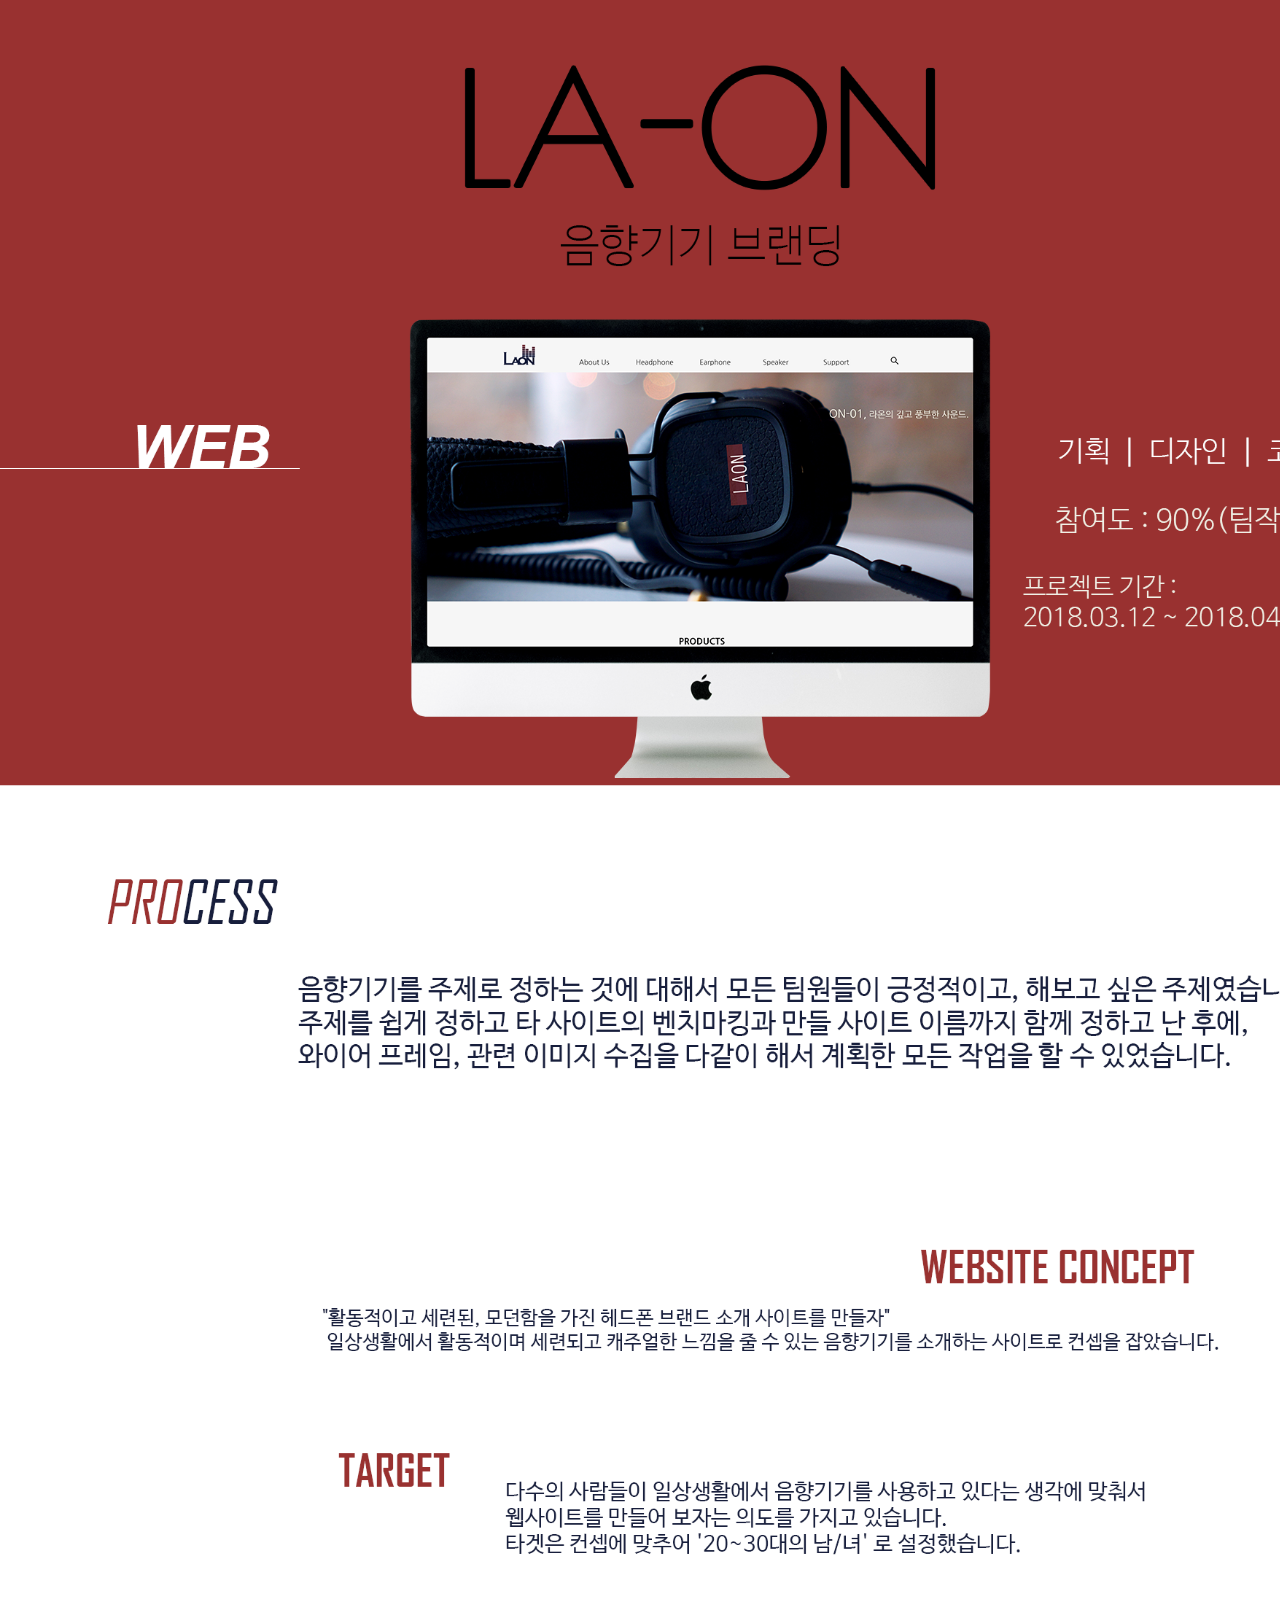
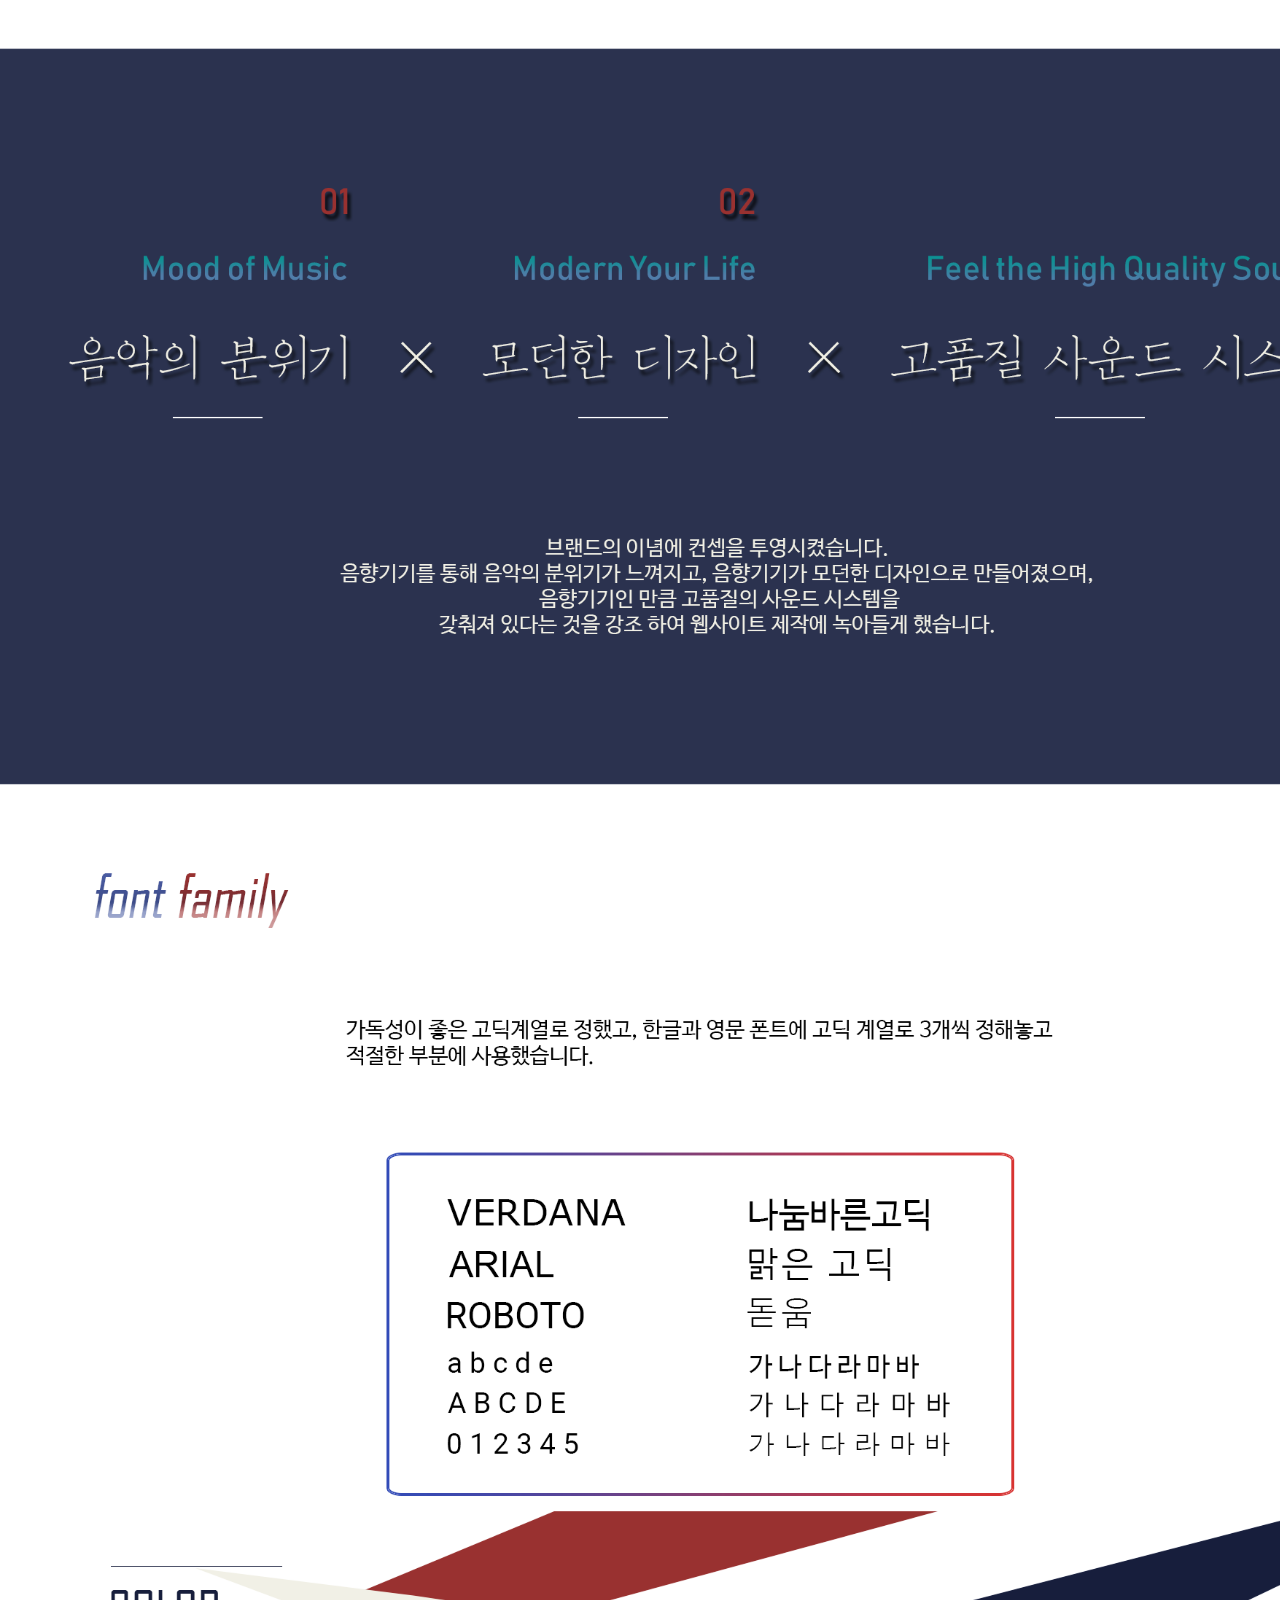
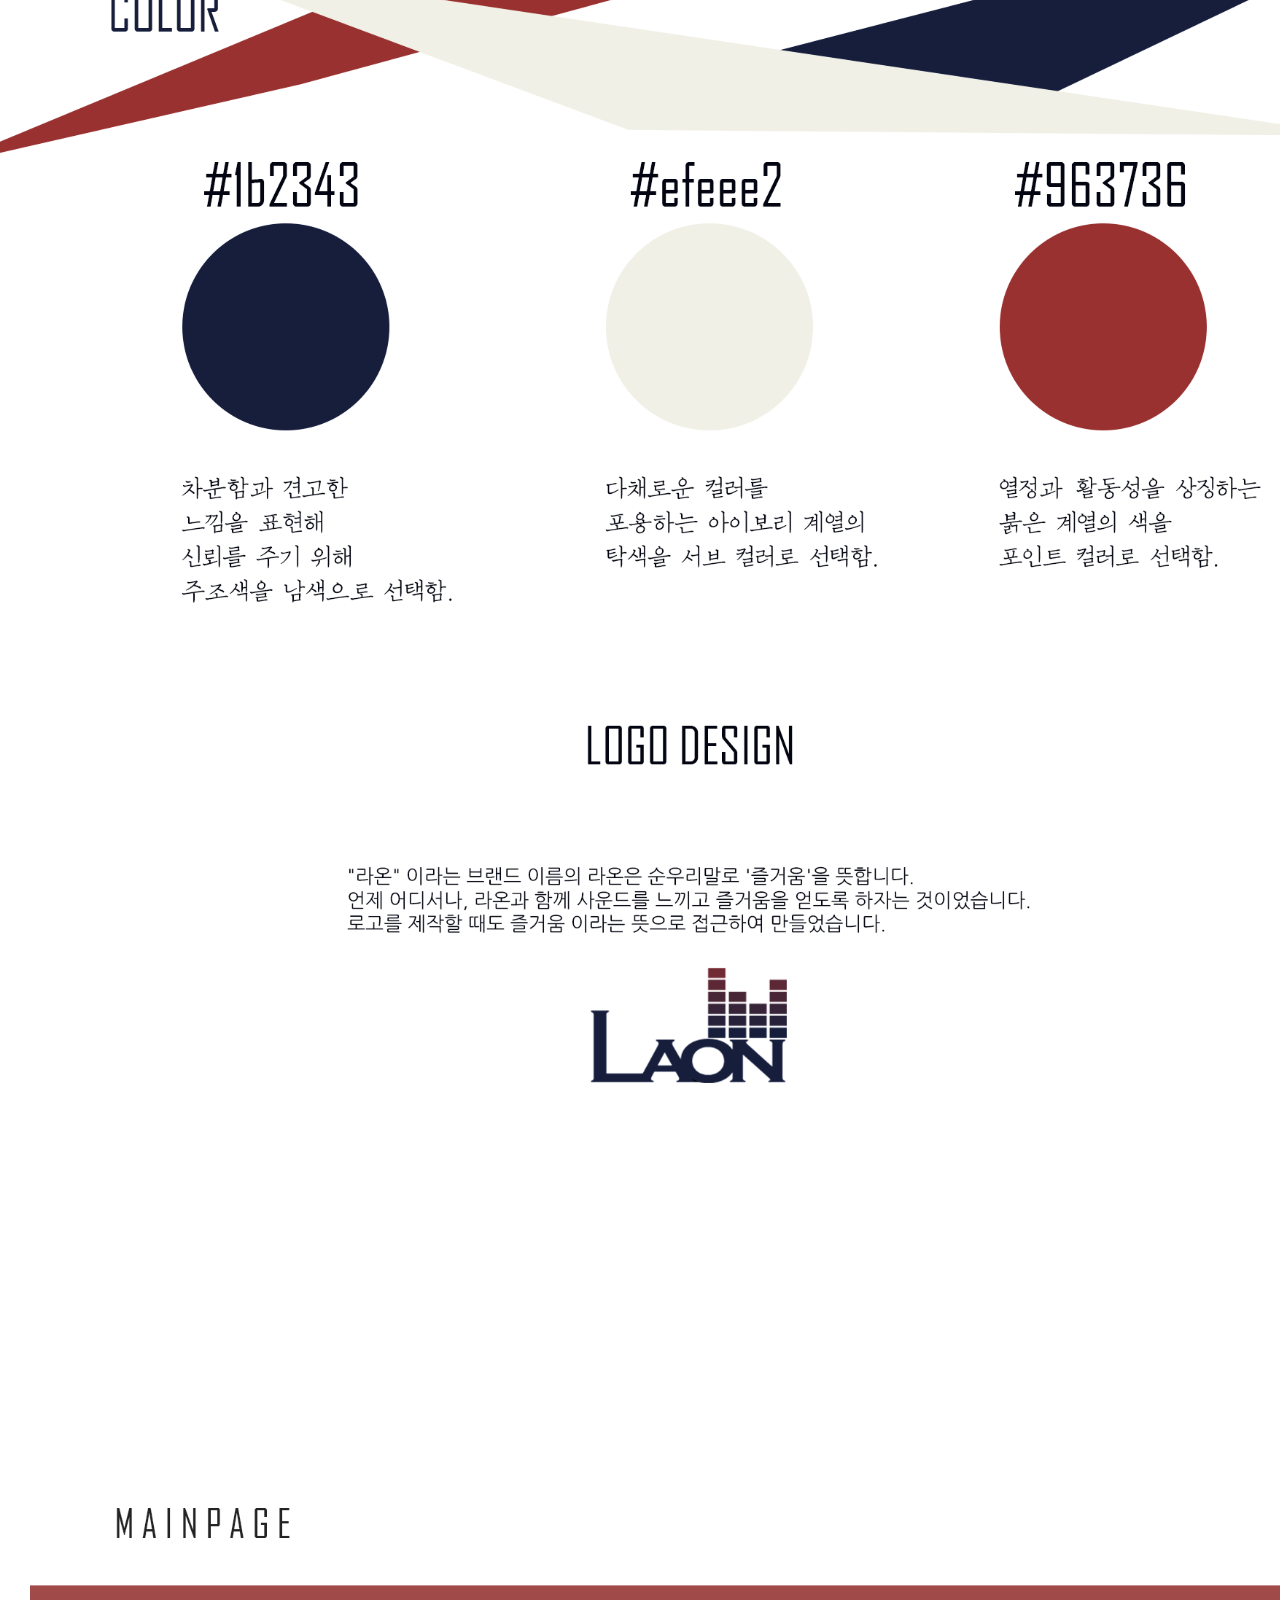
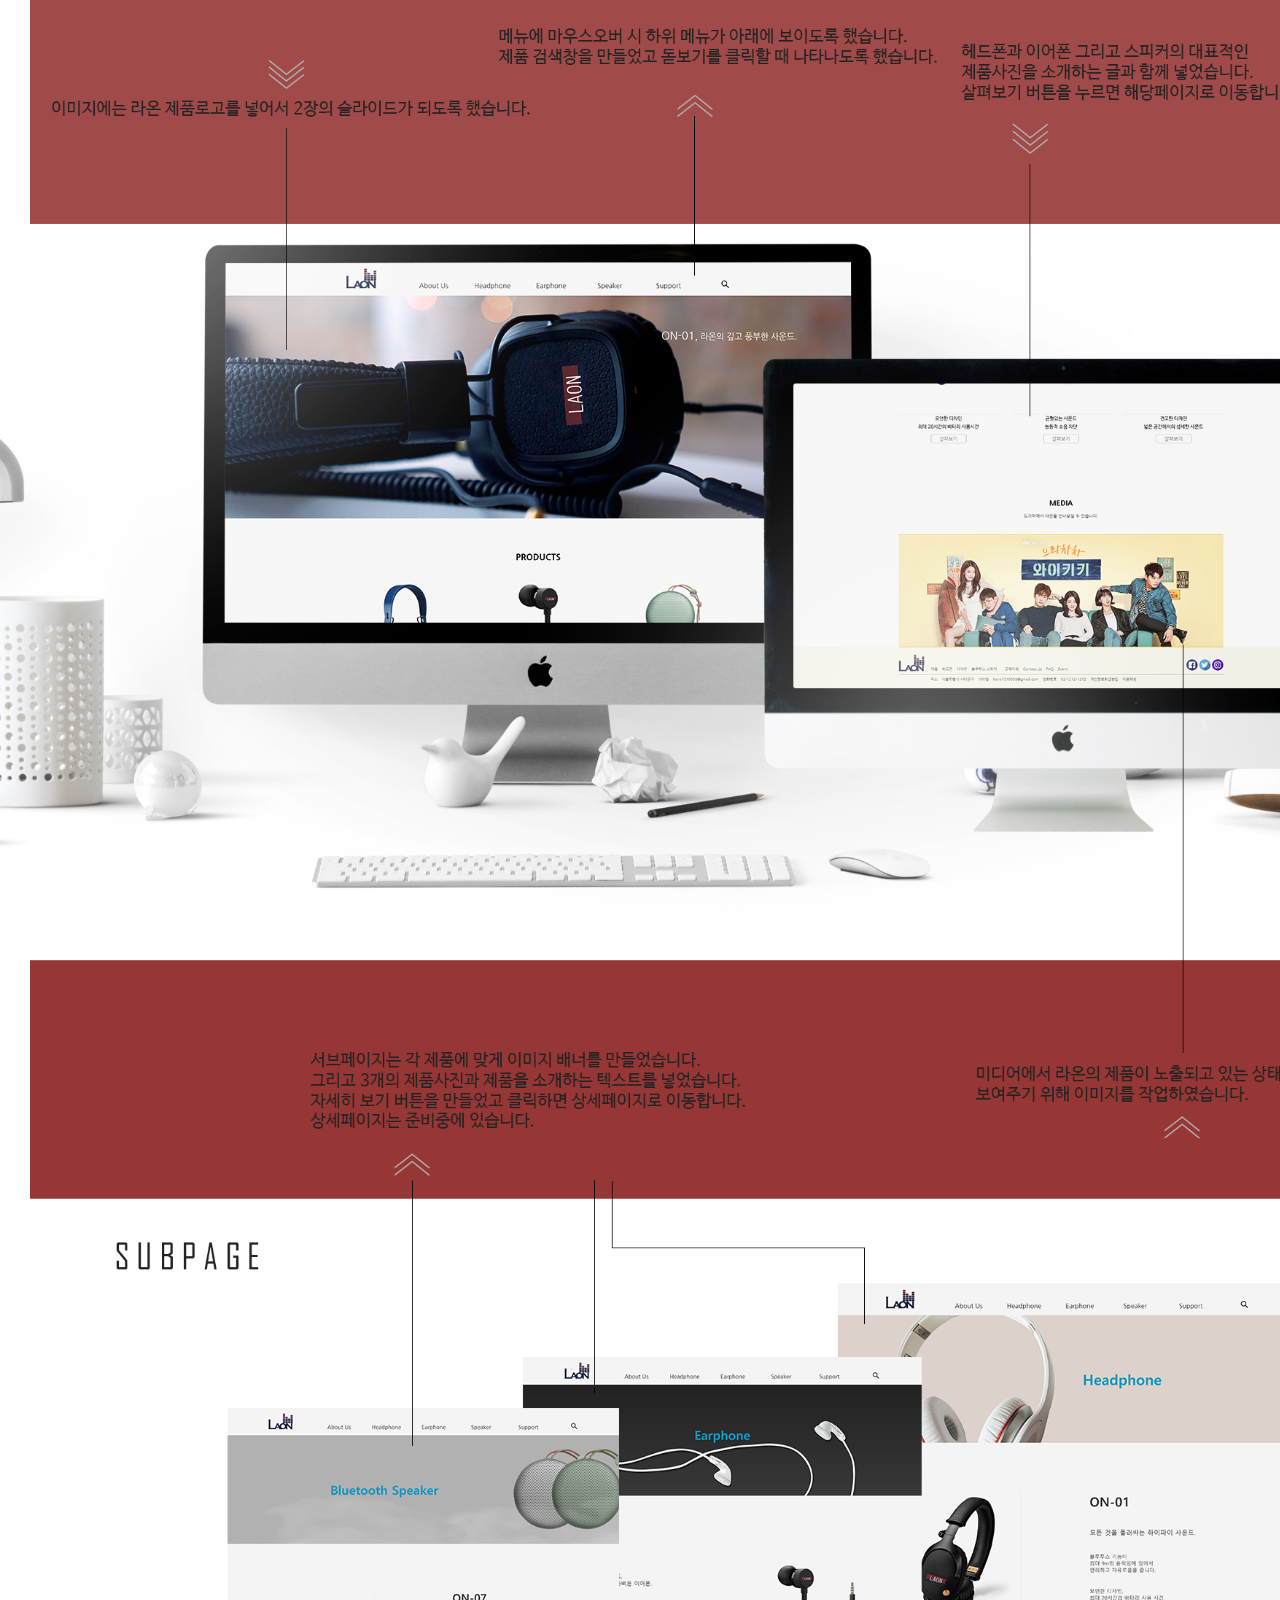
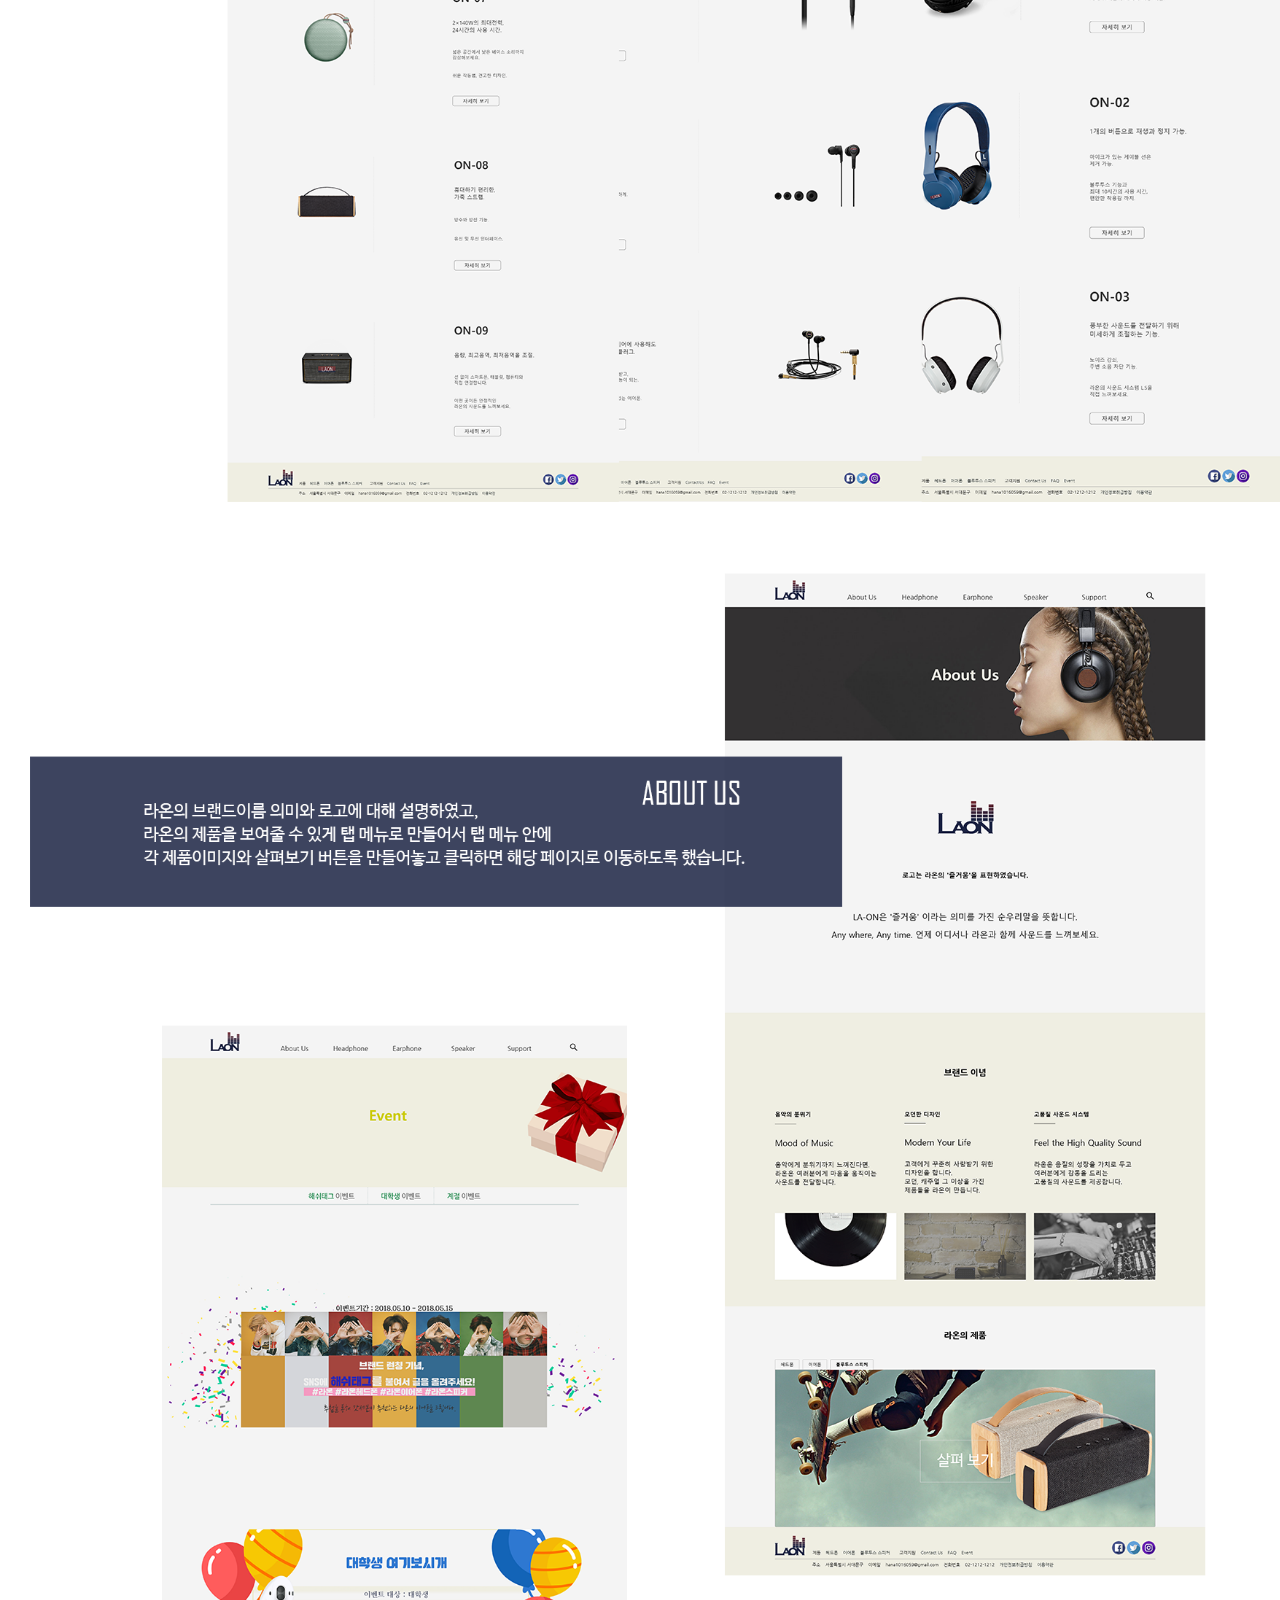
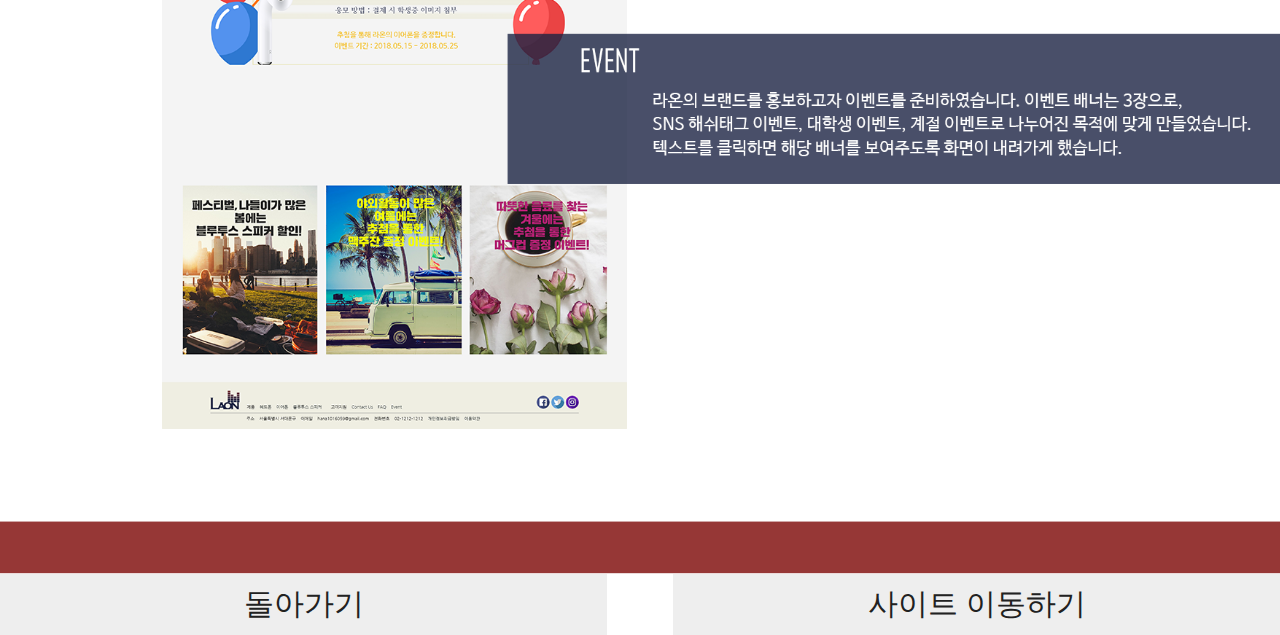
<file: laonla.html>
<!doctype html>
<html>

<head>
	<meta charset="UTF-8">
	<meta name="viewport" content="width=device-width, initial-scale=1, minimum-scale=1,maximum-scale=2, user-scalable=yes">
	<meta name="mobile-web-app-capable" content="yes">
	<!-- 안드로이드 홈화면 추가시 상단 주소창 제거 -->
	<meta name="apple-mobile-web-app-capable" content="yes">
	<title>라온</title>
	<style type="text/css">
		body {
			width: 100%;
			height: 100%;
			padding: 0;
			margin: 0;
			overflow-x: hidden;
			background: #ffffff;
		}

		img {
			border: 0;
			display: block;
			margin: 0 auto;
		}

		a {
			display: block;
			width: 46%;
			height: 10%;
			float: left;
			font-family: "나눔바른고딕";
			font-size: 30px;
			background-color: #eee;
			box-sizing: border-box;
			color: #212121;
			text-decoration: none;
			text-align: center;
			padding: 10px;
		}

		.wrap {
			width: 1320px;
			margin: 0 auto;
		}

		.back {
			margin-right: 5%;
		}

		

		@media all and (max-width:767px) {
			img {
				width: 100%;
				height: auto;
			}
			.back {
				margin-right: 1%;
			}
			.wrap {
				width: auto;
			}
			a {
				display: block;
				width: 49%;
				height: 10%;
				font-size: 17px;
			}
		}
		@media all and (max-width:1024px) {
			img {
				width: 100%;
				height: auto;
			}
			.back {
				margin-right: 0%;
			}
			.wrap {
				width: auto;
			}
			a {
				display: block;
				width: 50%;
				height: 10%;
				font-size: 17px;
			}
		}

	</style>
</head>

<body>
	<img src="images/laonn.png" alt="laon" width="1400px">
	<div class="wrap">
		<a href="index_new.html" class="back">돌아가기</a>
		<a href="http://hana17.dothome.co.kr/project/main.html" target="_blank" class="laon">사이트 이동하기</a>
	</div>
</body>

</html>
</file>
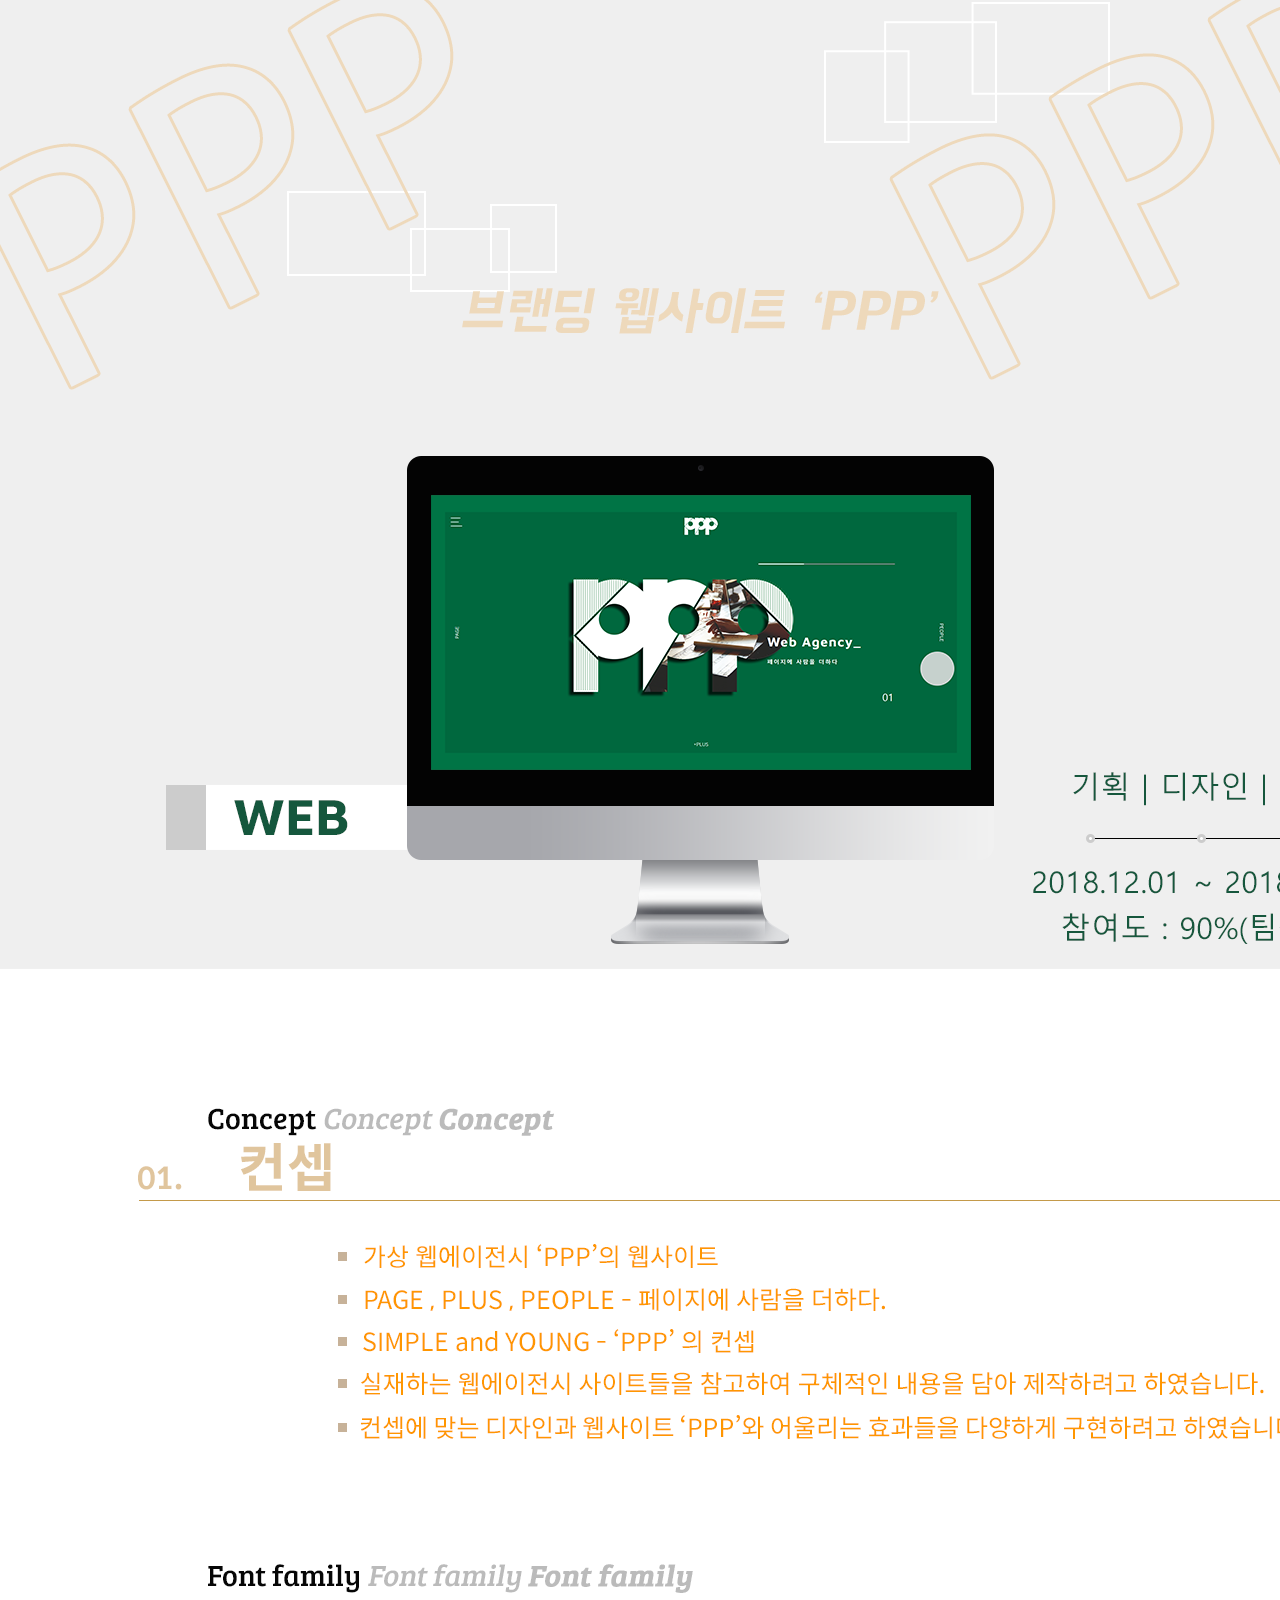
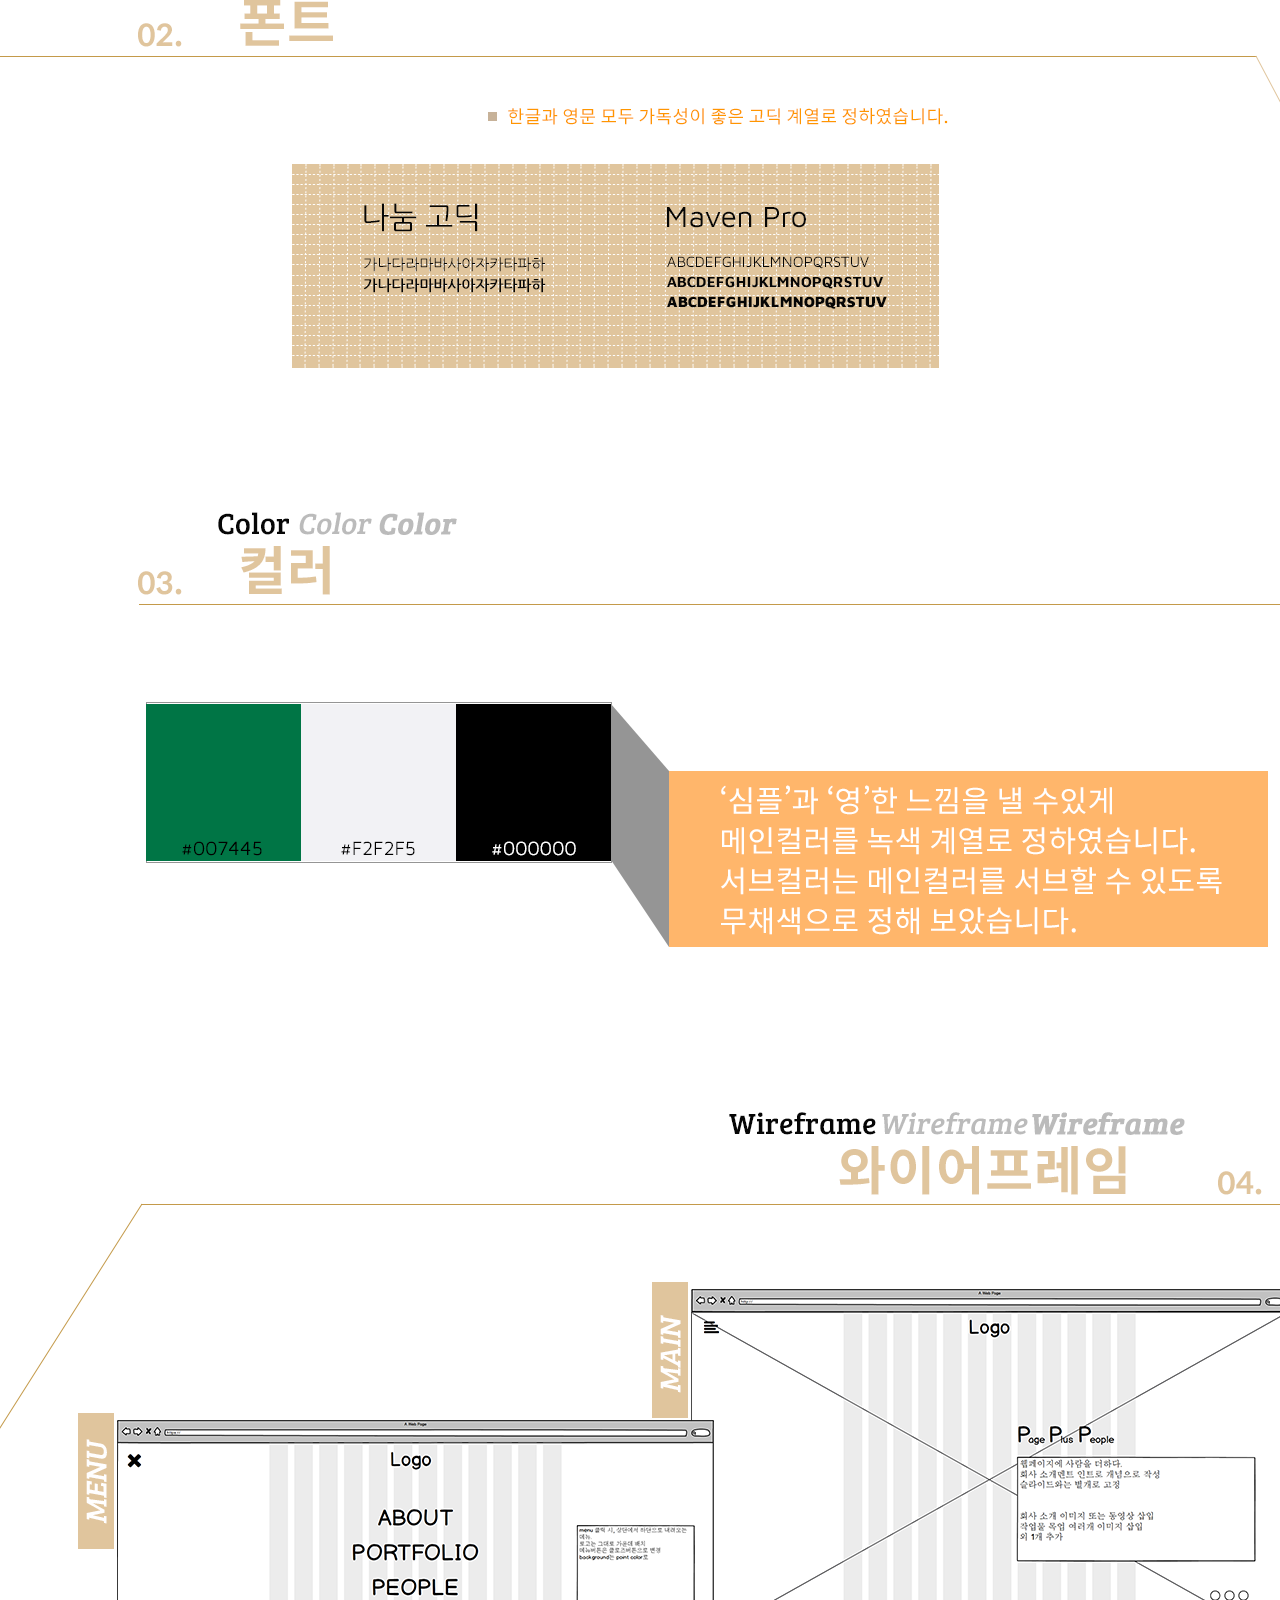
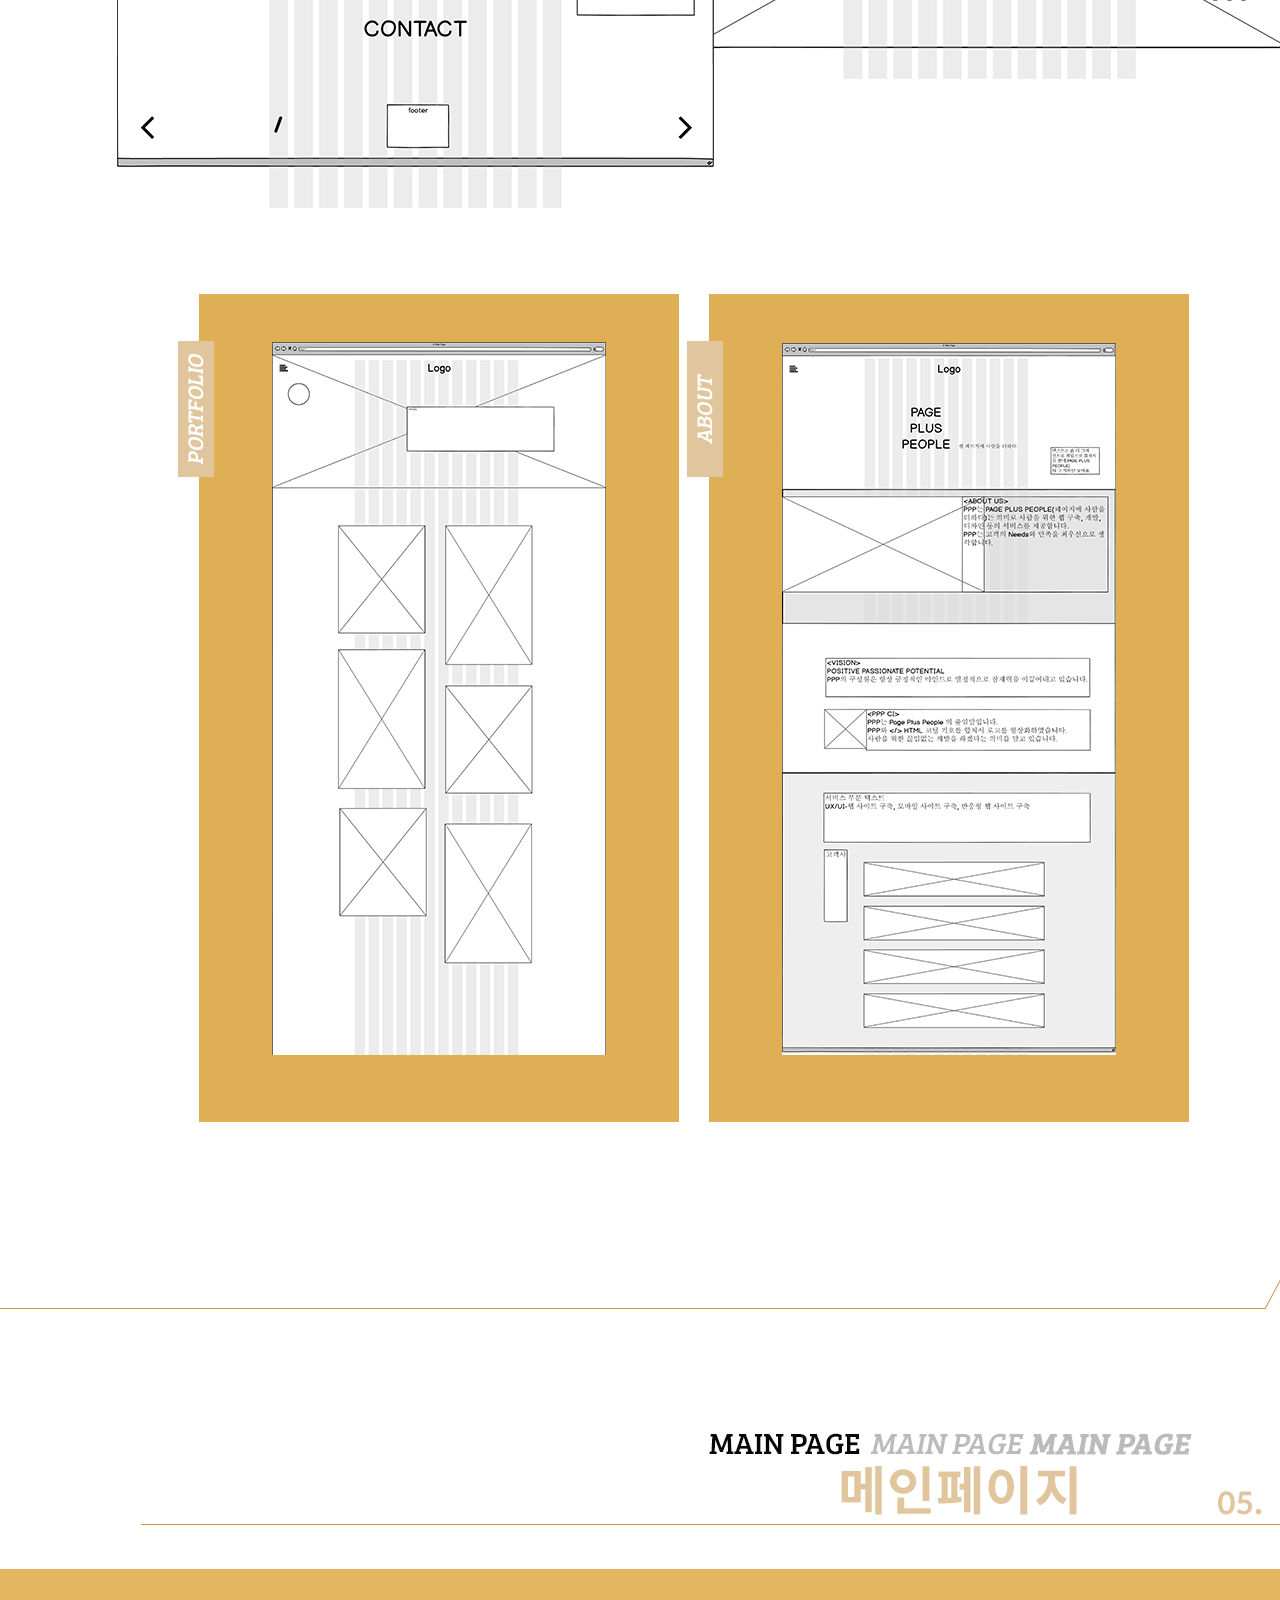
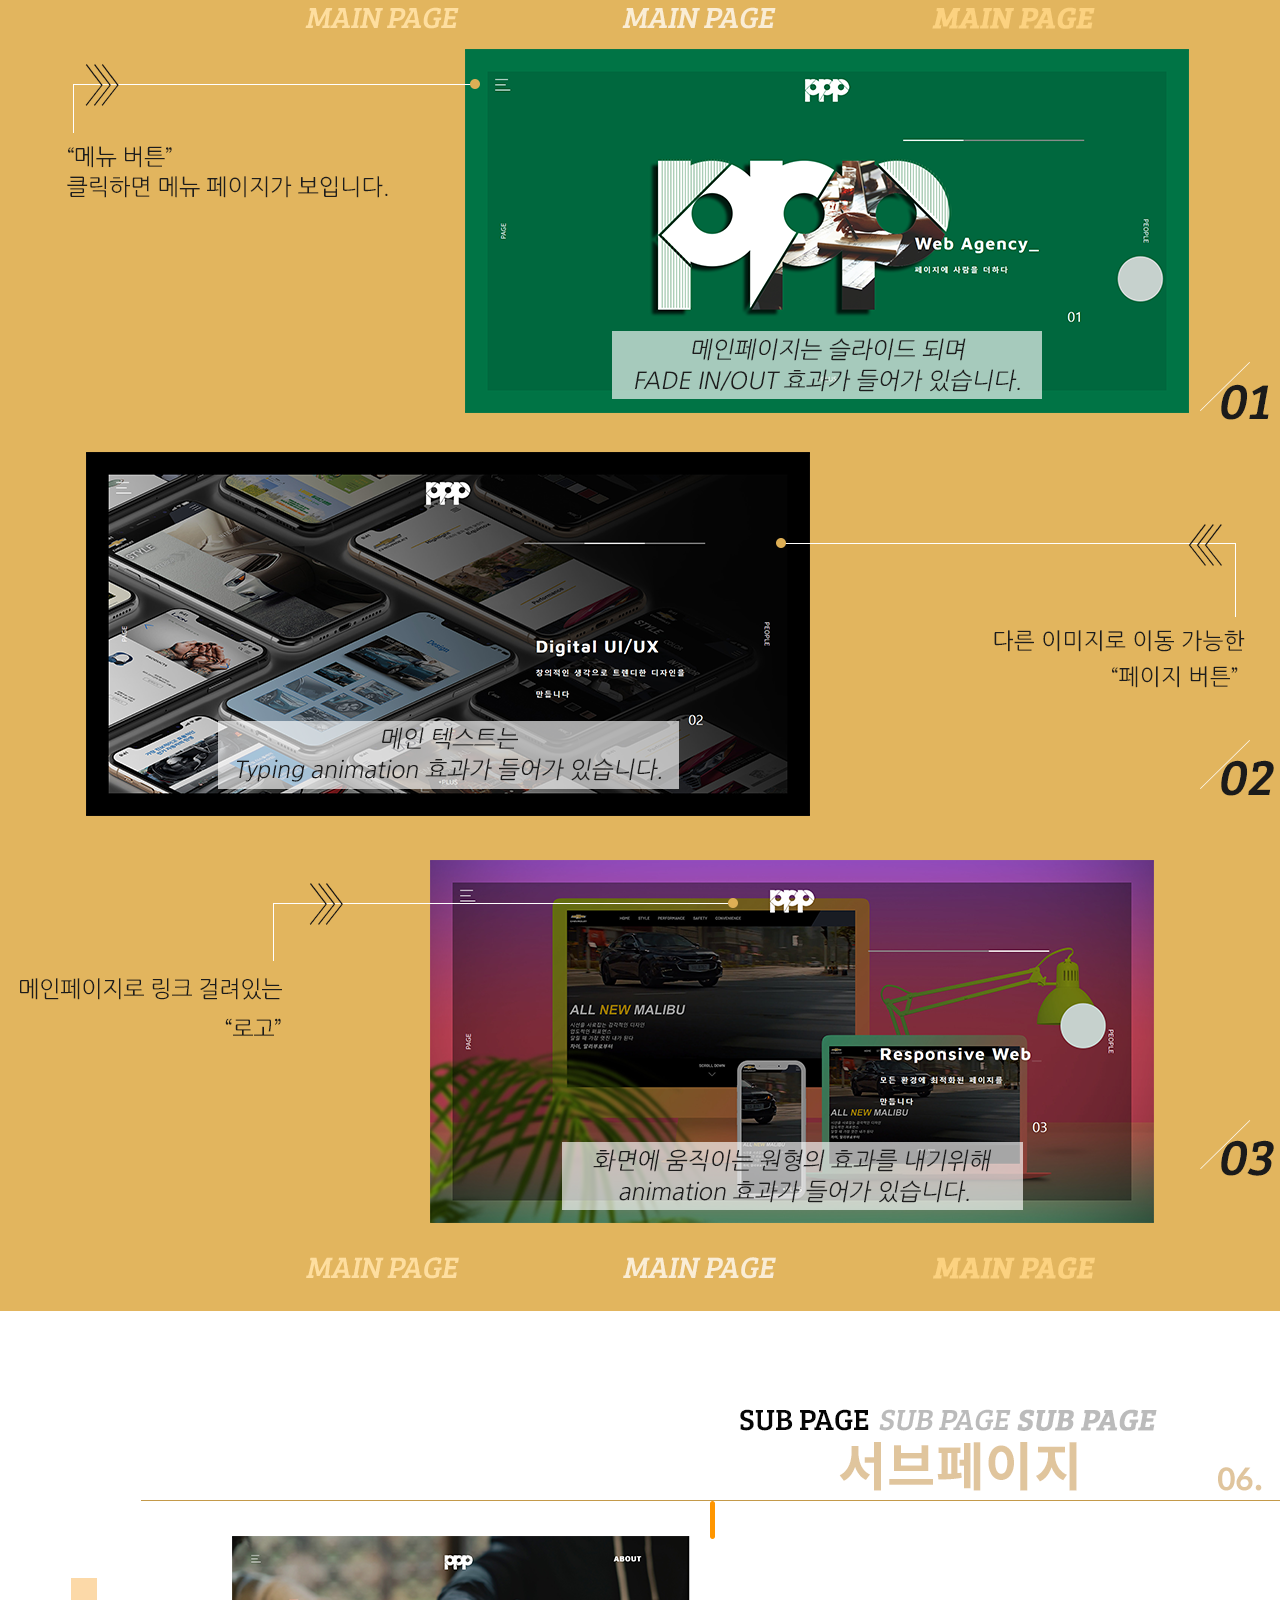
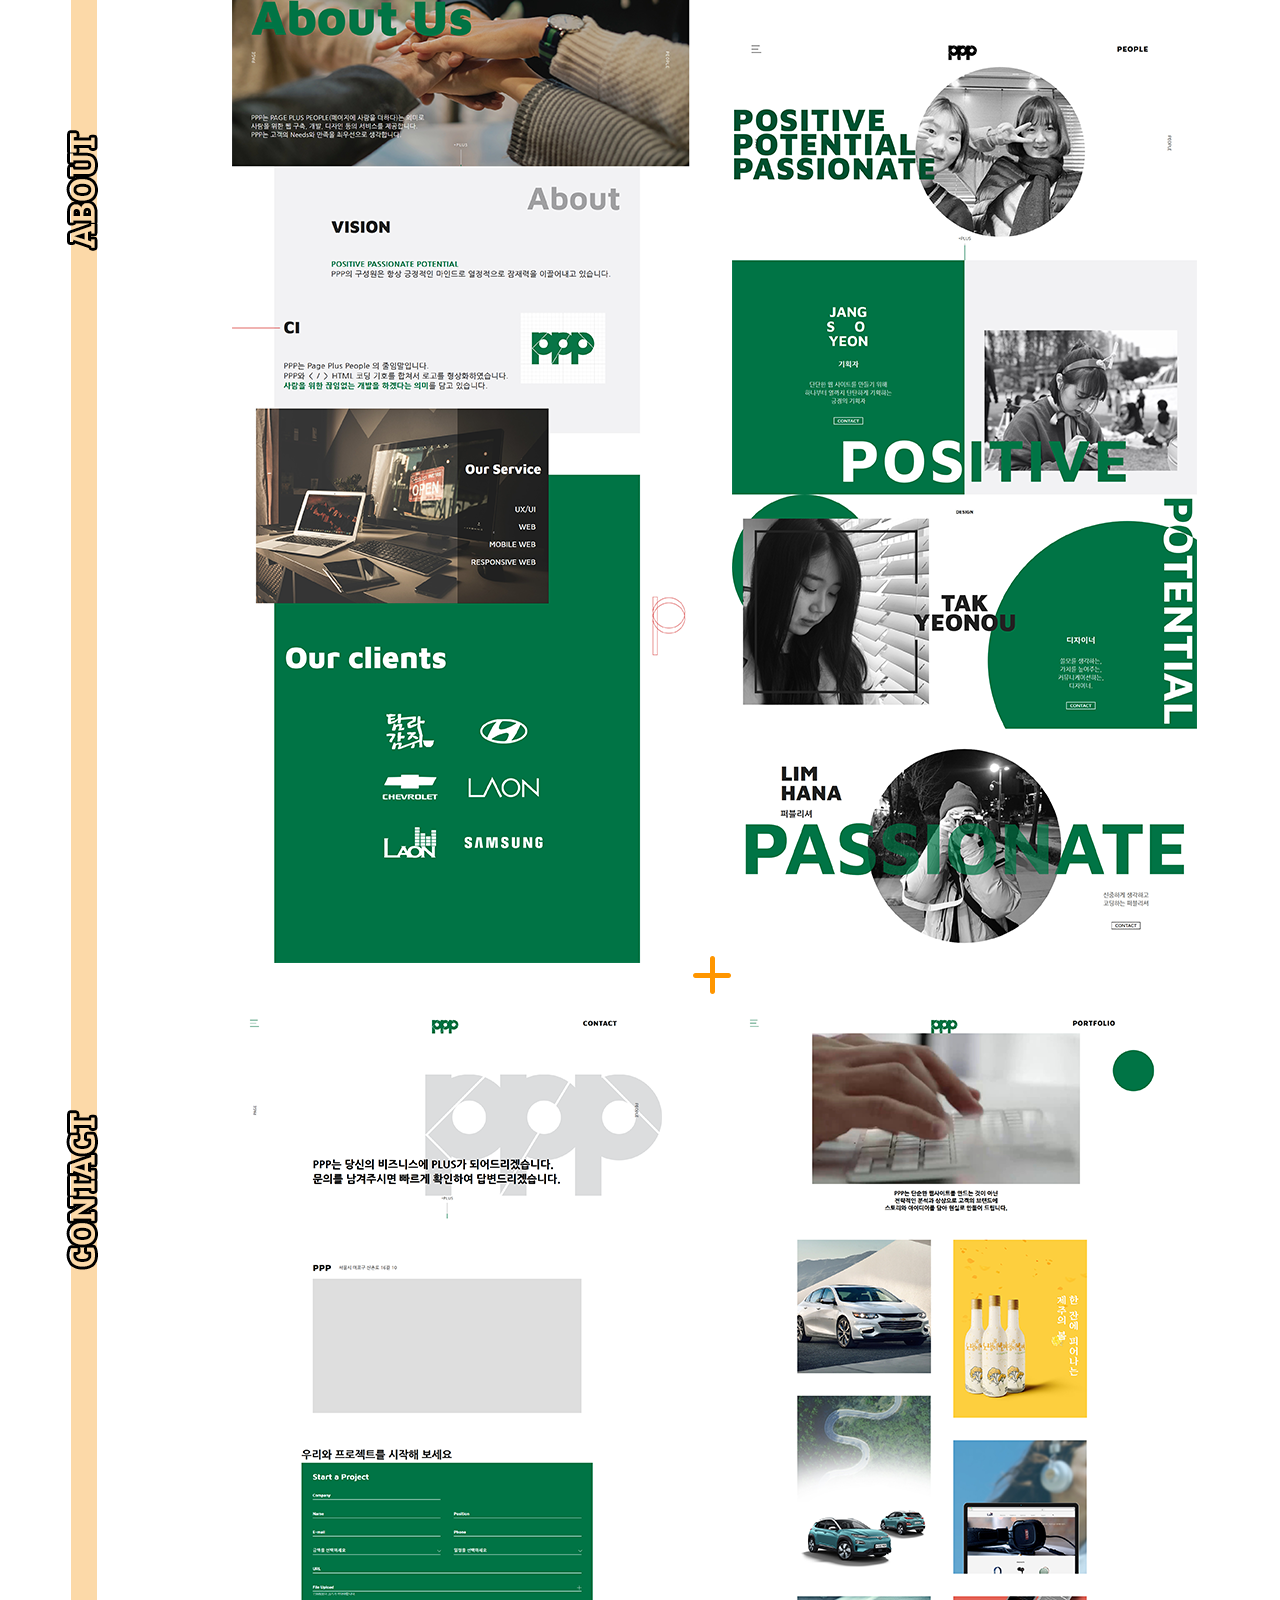
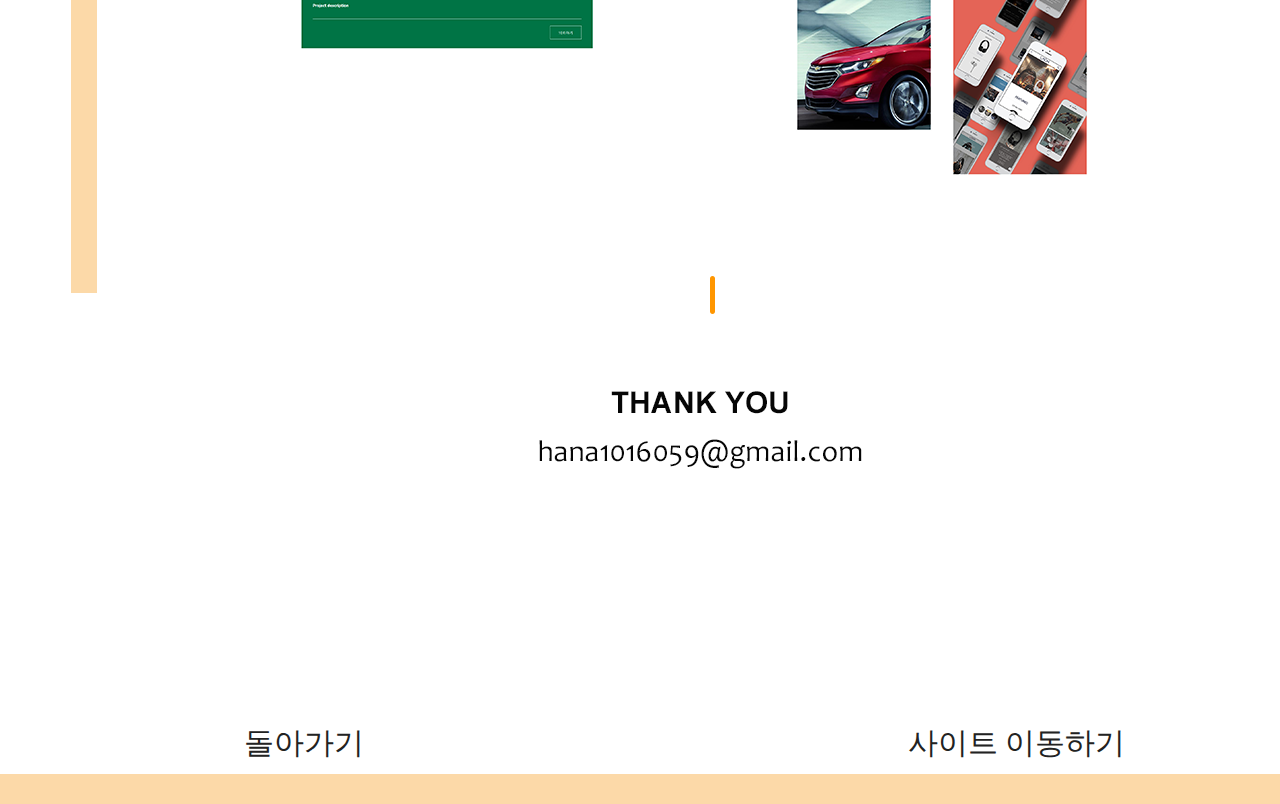
<file: pppp.html>
<!doctype html>
<html>

<head>
	<meta charset="UTF-8">
	<meta name="viewport" content="width=device-width, initial-scale=1, minimum-scale=1,maximum-scale=2, user-scalable=yes">
	<meta name="mobile-web-app-capable" content="yes">
	<!-- 안드로이드 홈화면 추가시 상단 주소창 제거 -->
	<meta name="apple-mobile-web-app-capable" content="yes">
	<title>PPP</title>
	<style type="text/css">
		body {
			width: 100%;
			height: 100%;
			padding: 0;
			margin: 0;
			overflow-x: hidden;
			background: #ffffff;
		}

		img {
			border: 0;
			display: block;
			margin: 0 auto;
		}

		a {
			display: block;
			width: 46%;
			height: 10%;
			float: left;
			font-family: "나눔바른고딕";
			font-size: 30px;
			/*background-color: #eee;*/
			box-sizing: border-box;
			/*color: #212121;*/
			text-decoration: none;
			text-align: center;
			padding: 10px;
		}

		.wrap {
			width: 1320px;
			margin: 0 auto;
		}

		.back {
			color: #222;
			/*border: 1px solid;*/
			/*background-color: #eee;*/
		}
		/*.back:hover{ color: #007445; }
		.back:hover:before{ background-color: #000; }*/
		.ppp{ color: #222;
			/* border: 1px solid;
			border-color: #222222; */
			float: right;
		}
		/*.ppp:hover{ color: #000000; }
		.ppp:hover:before{ background-color: #000; }*/
		.wrap_2{ width: 1320px; height: 30px; background: #fcd9a8; margin: 0 auto; clear: left; }
		

		@media all and (max-width:767px) {
			img {
				width: 100%;
				height: auto;
			}
			.back {
				margin-right: 1%;
			}
			.wrap {
				width: auto;
			}
			a {
				display: block;
				width: 49%;
				height: 10%;
				font-size: 17px;
			}
		}
		@media all and (max-width:1024px) {
			img {
				width: 100%;
				height: auto;
			}
			.back {
				margin-right: 0%;
			}
			.wrap {
				width: auto;
			}
			a {
				display: block;
				width: 50%;
				height: 10%;
				font-size: 17px;
			}
		}

	</style>
</head>

<body>
	<img src="images/ppppage.png" alt="ppp">
	<div class="wrap">
		<a href="index.html" class="back">돌아가기</a>
		<a href="https://haanah.github.io/ppp/" target="_blank" class="ppp">사이트 이동하기</a>
	</div>
	<div class="wrap_2"></div>
</body>

</html>
</file>
